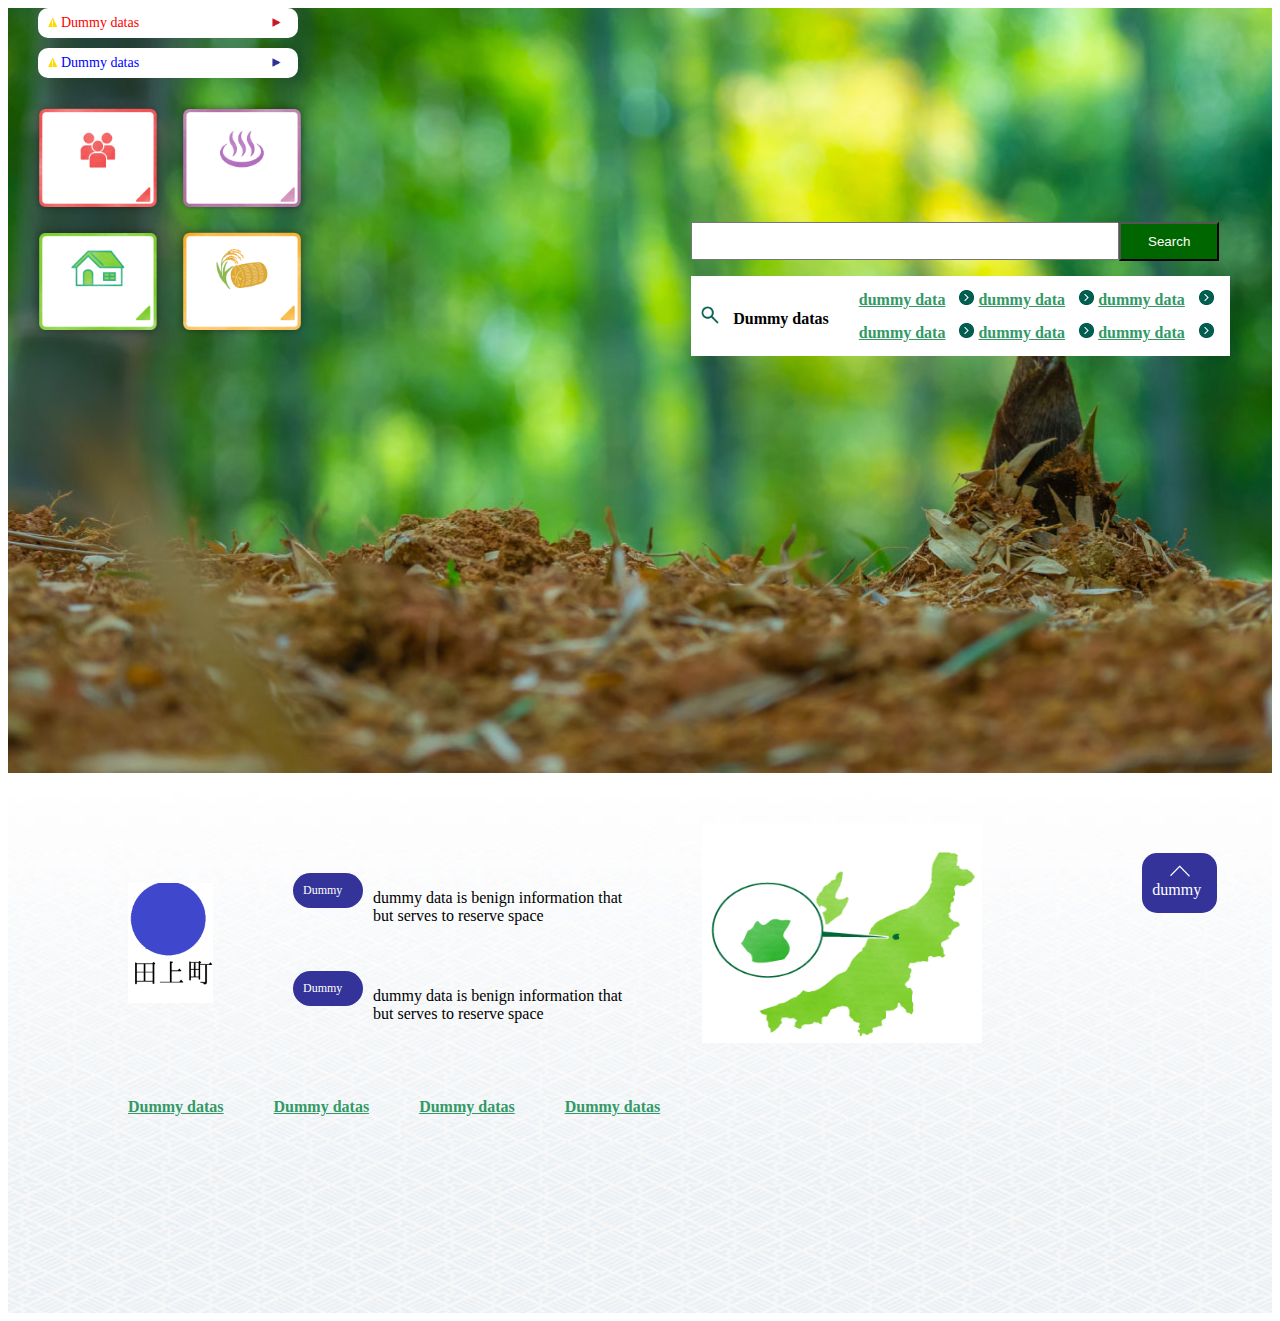
<file: index.html>
<!DOCTYPE html>
<html>
<head>
	<title></title>
    <link rel="stylesheet" href="style.css">
</head>
<body>
    <div>
    <div class="page1-main">
    <div class="page1-important">
        <img src="images/icon-important.png" alt="My Image">
        <span>Dummy datas</span>&nbsp;&nbsp;&nbsp;&nbsp;&nbsp;&nbsp;&nbsp;&nbsp;&nbsp;&nbsp;&nbsp;&nbsp;&nbsp;&nbsp;&nbsp;&nbsp;&nbsp;&nbsp;&nbsp;&nbsp;&nbsp;&nbsp;&nbsp;&nbsp;&nbsp;&nbsp;&nbsp;&nbsp;&nbsp;&nbsp;&nbsp;&nbsp;<img src="images/arrow-right-red__x2.png">
    </div>
    <div class="page1-important-blue">
        <img src="images/icon-important.png" alt="My Image">
        <span>Dummy datas</span>&nbsp;&nbsp;&nbsp;&nbsp;&nbsp;&nbsp;&nbsp;&nbsp;&nbsp;&nbsp;&nbsp;&nbsp;&nbsp;&nbsp;&nbsp;&nbsp;&nbsp;&nbsp;&nbsp;&nbsp;&nbsp;&nbsp;&nbsp;&nbsp;&nbsp;&nbsp;&nbsp;&nbsp;&nbsp;&nbsp;&nbsp;&nbsp;<img src="images/arrow-right-blue__x2.png">
    </div>
   
    <div class="page1-card2">
        <img src="images/btn-bg-01.png"/>
        <img src="images/btn-bg-02.png"/>
    </div>
    <div class="search-collab">
        <div class="page1-card1">
            <img src="images/btn-bg-03.png"/>
            <img src="images/btn-bg-04.png"/>
        </div>
        <div class="page1-search">
            <input type="text"><button>Search</button>
            <div class="search-options">
            <div class="search-options1">
                <img src="images/icon-search__x2.png"></img>
                <span>Dummy datas</span>
            </div>
            <div>
            <div class="option-select">
                <span>dummy data</span>
                <img src="images/arrow-right-green--circle__x2.png">
                <span>dummy data</span>
                <img src="images/arrow-right-green--circle__x2.png">
                <span>dummy data</span>
                <img src="images/arrow-right-green--circle__x2.png">
            </div>
            <div class="option-select">
                <span>dummy data</span>
                <img src="images/arrow-right-green--circle__x2.png">
                <span>dummy data</span>
                <img src="images/arrow-right-green--circle__x2.png">
                <span>dummy data</span>
                <img src="images/arrow-right-green--circle__x2.png">
            </div>
            </div>
            </div>
        </div>
        </div>
    </div>
    <div class="page1-footer">
    <div class="page1-bottom">
        <div class="logo-footer">
            <img src="images/logo-footer__x2.png"/>
        </div>
        <div class="footer-content">
           <div class="footer-text"><span>Dummy</span><p>dummy data is benign information that <br/>but serves to reserve space</p></div>
           <div class="footer-text"><span>Dummy</span><p>dummy data is benign information that <br/>but serves to reserve space</p></div>
        </div>
        <div class="footer-map">
            <img src="images/asset-map.png"/>
        </div>
        <div class="footer-arrow">
            <img src="images/arrow-white-top.png"/><br/>
            <span>dummy</span>
        </div>
    </div>
    <div class="footer-links">
      <h4>Dummy datas</h4>
      <h4>Dummy datas</h4>
      <h4>Dummy datas</h4>
      <h4>Dummy datas</h4>
    </div>
    </div>
    </div>
</body>
</html>
</file>
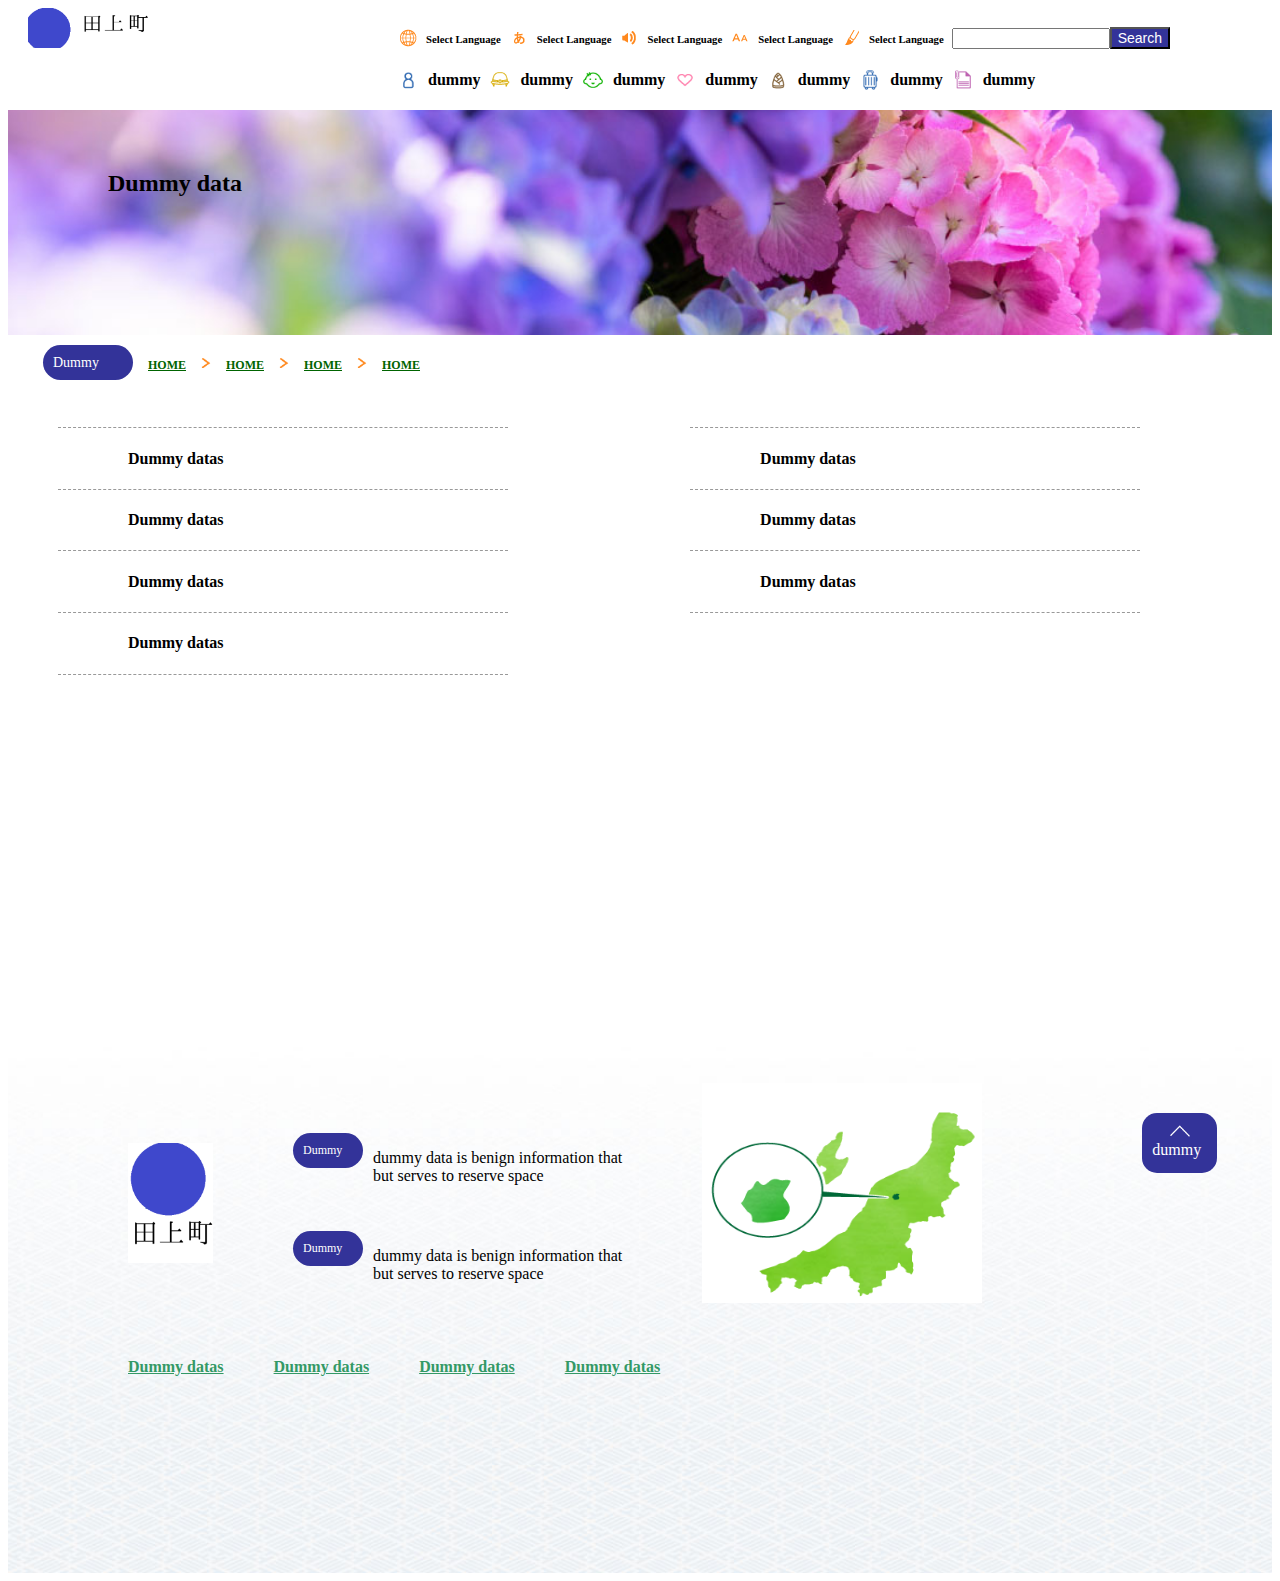
<file: page3.html>
<!DOCTYPE html>
<html>
<head>
	<title></title>
    <link rel="stylesheet" href="page3style.css">
</head>
<body>
  <div class="page2-header">
    <div class="header2-collab">
     <div class="page2-logo">
        <img src="images/logo-header__x2.png"/>
     </div>
     <div>
     <div class="header-titles">
        <img src="images/icon-001.png"/><h6>Select Language</h6>
        <img src="images/icon-002.png"/><h6>Select Language</h6>
        <img src="images/icon-003.png"/><h6>Select Language</h6>
        <img src="images/icon-004.png"/><h6>Select Language</h6>
        <img src="images/icon-005.png"/><h6>Select Language</h6>
        <div>
            <input type="text"><button>Search</button>
        </div>
     </div>

     <div class="header-icons">
       <img src="images/menu-01.png"/><h4>dummy</h4>
       <img src="images/menu-02.png"/><h4>dummy</h4>
       <img src="images/menu-03.png"/><h4>dummy</h4>
       <img src="images/menu-04.png"/><h4>dummy</h4>
       <img src="images/menu-05.png"/><h4>dummy</h4>
       <img src="images/menu-06.png"/><h4>dummy</h4>
       <img src="images/menu-07.png"/><h4>dummy</h4>
     </div>
     </div>
     </div>


  <div class="page2-cover">
  <h2>Dummy data</h2>
  </div>
  <div class="page2-details">
    <span>Dummy</span>
    <h4>HOME</h4><img src="images/arrow-right-orange__x2.png"/>
    <h4>HOME</h4><img src="images/arrow-right-orange__x2.png"/>
    <h4>HOME</h4><img src="images/arrow-right-orange__x2.png"/>
    <h4>HOME</h4>
  </div>

  <div class="page2-files">
    <div>
   <hr/>
   <h4>Dummy datas</h4>
   <hr/>
   <h4>Dummy datas</h4>
   <hr/>
   <h4>Dummy datas</h4>
   <hr/>
   <h4>Dummy datas</h4>
   <hr/>
   </div>
   <div>
    <hr/>
    <h4>Dummy datas</h4>
    <hr/>
    <h4>Dummy datas</h4>
    <hr/>
    <h4>Dummy datas</h4>
    <hr/>
    </div>
  </div>
  <div class="page1-footer">
    <div class="page1-bottom">
        <div class="logo-footer">
            <img src="images/logo-footer__x2.png"/>
        </div>
        <div class="footer-content">
           <div class="footer-text"><span>Dummy</span><p>dummy data is benign information that <br/>but serves to reserve space</p></div>
           <div class="footer-text"><span>Dummy</span><p>dummy data is benign information that <br/>but serves to reserve space</p></div>
        </div>
        <div class="footer-map">
            <img src="images/asset-map.png"/>
        </div>
        <div class="footer-arrow">
            <img src="images/arrow-white-top.png"/><br/>
            <span>dummy</span>
        </div>
    </div>
    <div class="footer-links">
      <h4>Dummy datas</h4>
      <h4>Dummy datas</h4>
      <h4>Dummy datas</h4>
      <h4>Dummy datas</h4>
    </div>
    </div>
  </div>
</body>
</html>
</file>
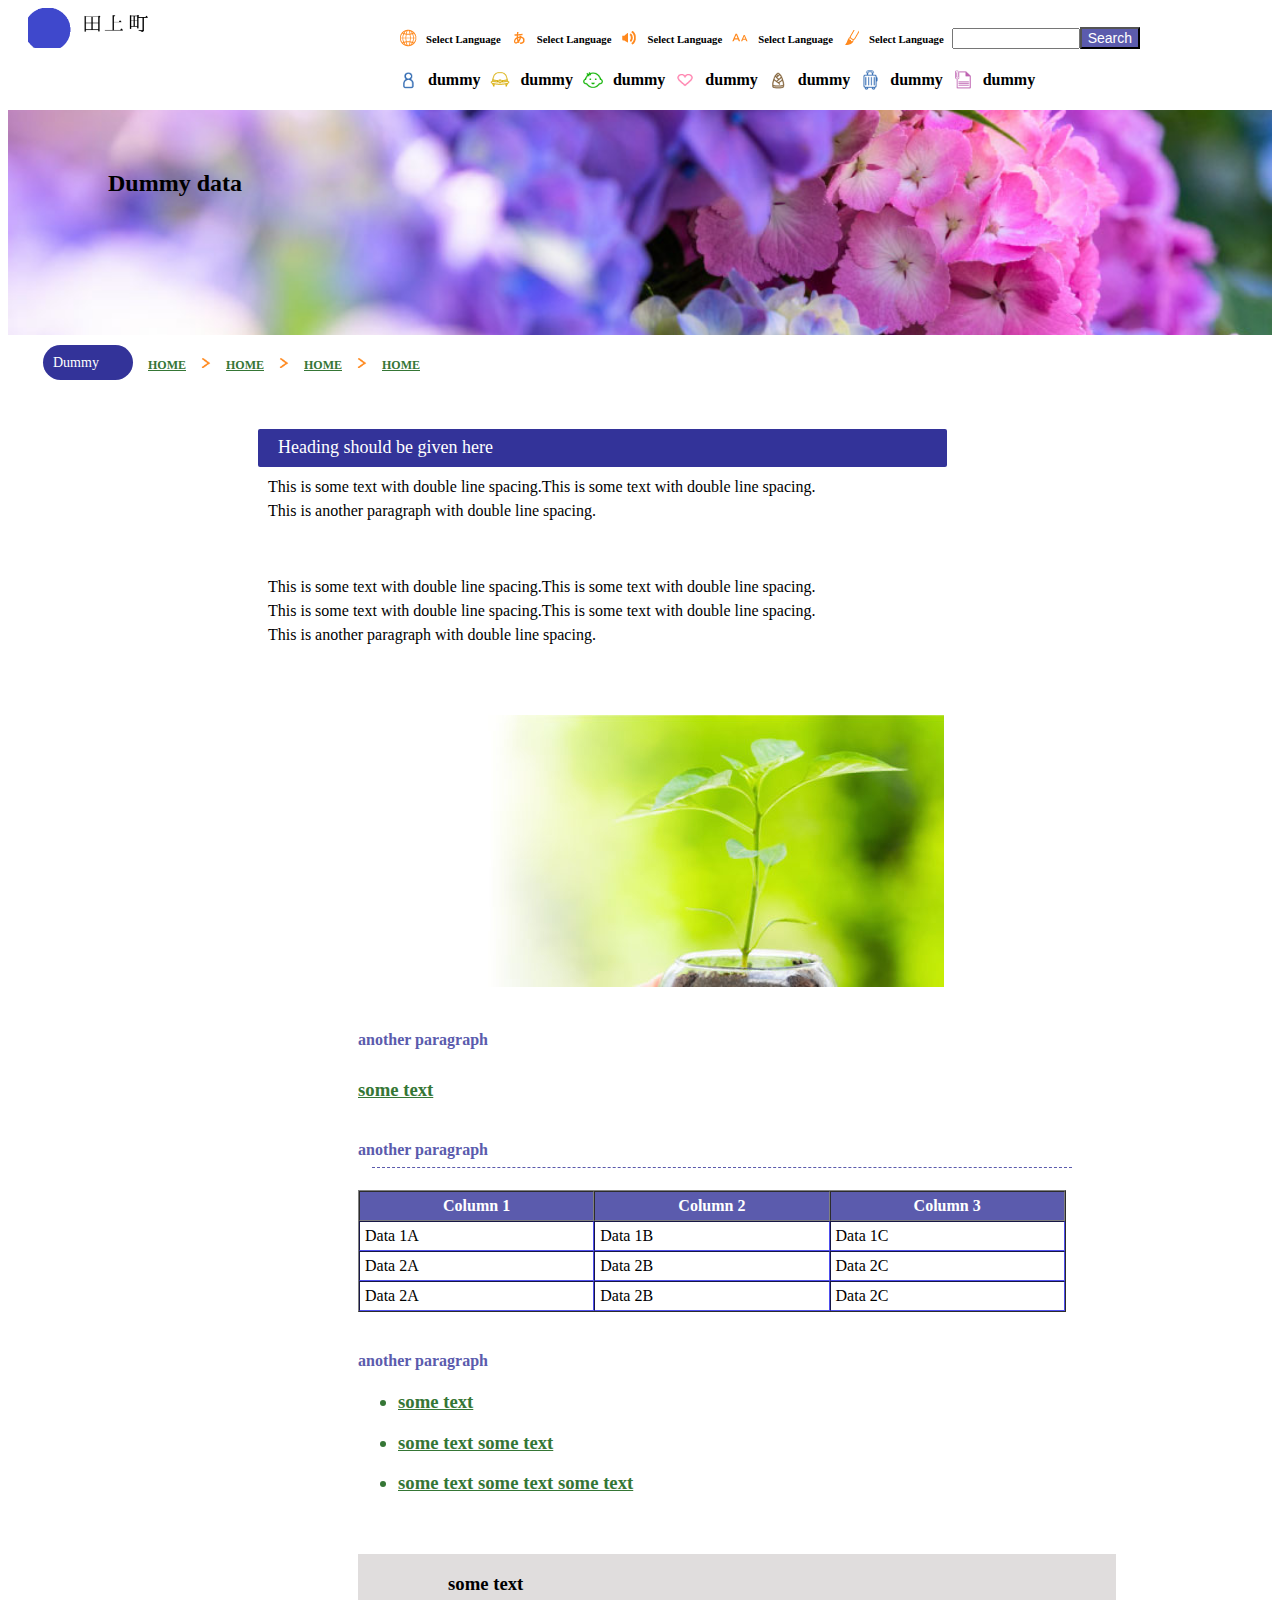
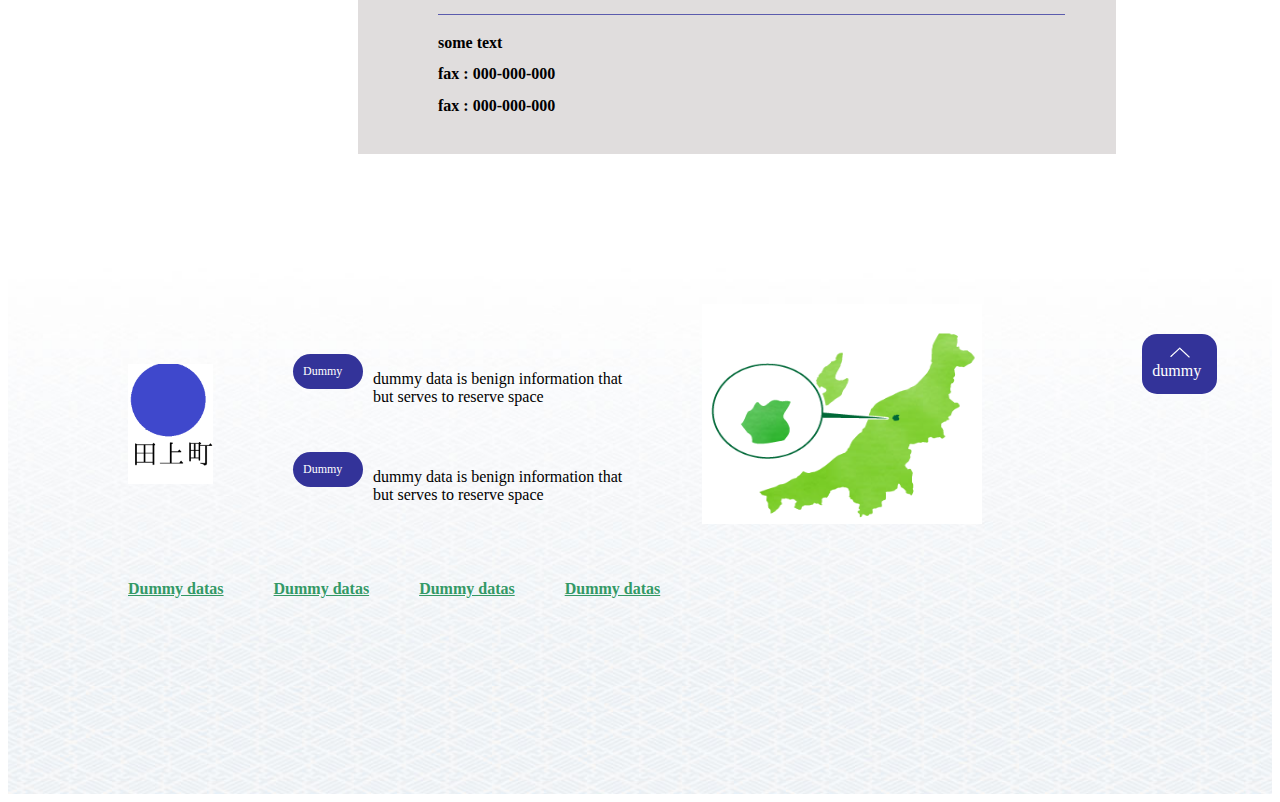
<file: page4.html>
<!DOCTYPE html>
<html>
<head>
	<title></title>
    <link rel="stylesheet" href="page4style.css">
</head>
<body>
    <div class="page4-header">
        <div class="header4-collab">
         <div class="page4-logo">
            <img src="images/logo-header__x2.png"/>
         </div>
         <div>
         <div class="header-titles">
            <img src="images/icon-001.png"/><h6>Select Language</h6>
            <img src="images/icon-002.png"/><h6>Select Language</h6>
            <img src="images/icon-003.png"/><h6>Select Language</h6>
            <img src="images/icon-004.png"/><h6>Select Language</h6>
            <img src="images/icon-005.png"/><h6>Select Language</h6>
            <div>
                <input type="text"><button>Search</button>
            </div>
         </div>
    
         <div class="header-icons">
           <img src="images/menu-01.png"/><h4>dummy</h4>
           <img src="images/menu-02.png"/><h4>dummy</h4>
           <img src="images/menu-03.png"/><h4>dummy</h4>
           <img src="images/menu-04.png"/><h4>dummy</h4>
           <img src="images/menu-05.png"/><h4>dummy</h4>
           <img src="images/menu-06.png"/><h4>dummy</h4>
           <img src="images/menu-07.png"/><h4>dummy</h4>
         </div>
         </div>
         </div>
    
    
      <div class="page4-cover">
      <h2>Dummy data</h2>
      </div>
      <div class="page4-details">
        <span>Dummy</span>
        <h4>HOME</h4><img src="images/arrow-right-orange__x2.png"/>
        <h4>HOME</h4><img src="images/arrow-right-orange__x2.png"/>
        <h4>HOME</h4><img src="images/arrow-right-orange__x2.png"/>
        <h4>HOME</h4>
      </div>
      <div class="head-box">
         <span>Heading should be given here</span>
      </div>
      <div class="page4-para">
        <p class="double-spacing">This is some text with double line spacing.This is some text with double line spacing.</p>
        <p class="double-spacing">This is another paragraph with double line spacing.</p><br/><br/>
        <p class="double-spacing">This is some text with double line spacing.This is some text with double line spacing.</p>
        <p class="double-spacing">This is some text with double line spacing.This is some text with double line spacing.</p>
        <p class="double-spacing">This is another paragraph with double line spacing.</p>
    </div>
    <div class="main-img">
       <img src="images/btn-bg-04__x2.jpg">
       <h4>another paragraph</h4>
       <h3>some text</h3>
       <h4>another paragraph<hr/></h4>
    </div>
    <div class="page4-table">
        <table border="1" cellpadding="5" cellspacing="0">
            <tr>
              <th>Column 1</th>
              <th>Column 2</th>
              <th>Column 3</th>
            </tr>
            <tr>
              <td>Data 1A</td>
              <td>Data 1B</td>
              <td>Data 1C</td>
            </tr>
            <tr>
              <td>Data 2A</td>
              <td>Data 2B</td>
              <td>Data 2C</td>
            </tr>
            <tr>
                <td>Data 2A</td>
                <td>Data 2B</td>
                <td>Data 2C</td>
              </tr>
          </table>
    </div>
    <div class="main-cnt">
        <h4>another paragraph</h4>
        <h3><ul><li>some text</li></ul></h3>
        <h3><ul><li>some text some text</li></ul></h3>
        <h3><ul><li>some text some text some text</li></ul></h3>
     </div>
     <div class="content-box">
      <h3>some text</h3>
      <h2>some text</h2>
      <h2>fax : 000-000-000</h2>
      <h2>fax : 000-000-000</h2>
     </div>
     <div class="page1-footer">
        <div class="page1-bottom">
            <div class="logo-footer">
                <img src="images/logo-footer__x2.png"/>
            </div>
            <div class="footer-content">
               <div class="footer-text"><span>Dummy</span><p>dummy data is benign information that <br/>but serves to reserve space</p></div>
               <div class="footer-text"><span>Dummy</span><p>dummy data is benign information that <br/>but serves to reserve space</p></div>
            </div>
            <div class="footer-map">
                <img src="images/asset-map.png"/>
            </div>
            <div class="footer-arrow">
                <img src="images/arrow-white-top.png"/><br/>
                <span>dummy</span>
            </div>
        </div>
        <div class="footer-links">
          <h4>Dummy datas</h4>
          <h4>Dummy datas</h4>
          <h4>Dummy datas</h4>
          <h4>Dummy datas</h4>
        </div>
        </div>
    
</body>
</html>
</file>
<file: style.css>
h1 {
  font-size: 40px;
  color: blue;
}

.page1-main {
  background-image: url("./images/slide01.jpg");
  background-size: cover;
  background-position: center;
  overflow: hidden;
  height: 85vh;
  width: 100%;
}

.page1-important {
  background-color: white;
  width: 250px;
  border-radius: 10px;
  height: 23px;
  padding: 3px;
  margin-left: 30px;
  padding: 5px 5px 2px 5px;
}
.page1-important img {
  width: 9px;
  height: 9px;
  margin-left: 5px;
}
.page1-important span {
  color: red;
  font-size: 14px;
}

.page1-important-blue {
  background-color: white;
  width: 250px;
  border-radius: 10px;
  height: 23px;
  padding: 3px;
  margin-left: 30px;
  padding: 5px 5px 2px 5px;
  margin-top: 10px;
}
.page1-important-blue img {
  width: 9px;
  height: 9px;
  margin-left: 5px;
}
.page1-important-blue span {
  color: blue;
  font-size: 14px;
}

.page1-card1 {
  margin-left: 20px;
}
.page1-card1 img {
  width: 140px;
}

.page1-card2 {
  margin-top: 20px;
  margin-left: 20px;
}
.page1-card2 img {
  width: 140px;
}

.page1-search input {
  width: 420px;
  height: 32px;
}
.page1-search button {
  width: 100px;
  height: 39px;
  background-color: #006600;
  color: white;
}

.search-collab {
  display: flex;
  gap: 30%;
}

.search-options {
  display: flex;
  background-color: white;
  height: 80px;
  margin-top: 15px;
  width: 102%;
  gap: 30px;
}
.search-options .search-options1 img {
  width: 18px;
  margin-top: 30px;
  margin-left: 10px;
}
.search-options .search-options1 span {
  font-weight: 700;
  margin-left: 10px;
}
.search-options .option-select {
  margin-top: 14px;
}
.search-options .option-select img {
  width: 15px;
  margin-left: 10px;
}
.search-options .option-select span {
  color: #339966;
  font-weight: 600;
  text-decoration: underline;
}

.page1-footer {
  background-image: url("images/bg-footer.jpg");
  background-size: cover;
  background-position: center;
  overflow: hidden;
  height: 60vh;
  width: 100%;
}

.page1-bottom {
  display: flex;
  gap: 80px;
}

.logo-footer img {
  height: 120px;
  width: 85px;
  margin-top: 110px;
  margin-left: 120px;
}

.footer-content {
  display: flex;
  flex-direction: column;
  gap: 30px;
  margin-top: 100px;
}
.footer-content span {
  background-color: #333399;
  color: white;
  padding: 10px;
  border-radius: 20px;
  font-size: 12px;
  width: 50px;
  height: 15px;
}
.footer-content .footer-text {
  display: flex;
  gap: 10px;
}

.footer-map img {
  width: 280px;
  height: 220px;
  margin-top: 50px;
}

.footer-arrow {
  background-color: #333399;
  width: 55px;
  padding: 10px;
  border-radius: 15px;
  height: 40px;
  margin-top: 80px;
  margin-left: 80px;
}
.footer-arrow img {
  width: 20px;
  margin-left: 18px;
}
.footer-arrow span {
  color: white;
}

.footer-links {
  display: flex;
  gap: 50px;
  color: #339966;
  margin-left: 120px;
  margin-top: 30px;
  text-decoration: underline;
}/*# sourceMappingURL=style.css.map */
</file>
<file: page3style.css>
.page2-logo img {
  width: 120px;
  height: 40px;
  margin-left: 20px;
}

.header-titles {
  display: flex;
  gap: 8px;
}
.header-titles span {
  font-size: 12px;
}
.header-titles img {
  width: 20px;
  height: 20px;
  margin-top: 20px;
}
.header-titles input {
  margin-top: 20px;
  width: 150px;
}
.header-titles button {
  background-color: #333399;
  color: white;
  font-size: 14px;
}

.header-icons {
  display: flex;
  gap: 10px;
  margin-top: -20px;
}
.header-icons img {
  width: 20px;
  height: 20px;
  margin-top: 20px;
}

.header2-collab {
  display: flex;
  gap: 250px;
}

.page2-cover {
  background-image: url("./images/hero-slide-01.jpg");
  background-size: cover;
  background-position: center;
  overflow: hidden;
  height: 25vh;
  width: 100%;
}
.page2-cover h2 {
  margin-top: 60px;
  margin-left: 100px;
}

.page2-details {
  display: flex;
  gap: 15px;
  margin-left: 35px;
}
.page2-details span {
  background-color: #333399;
  color: white;
  padding: 10px;
  border-radius: 20px;
  font-size: 14px;
  width: 70px;
  height: 15px;
  margin-top: 10px;
}
.page2-details img {
  width: 10px;
  height: 10px;
  margin-top: 23px;
}
.page2-details h4 {
  font-size: 12px;
  margin-top: 23px;
  text-decoration: underline;
  color: darkgreen;
}

.page2-files {
  display: flex;
  gap: 15%;
  margin-left: 50px;
  margin-top: 30px;
}
.page2-files hr {
  border: none;
  border-top: 1.2px dashed #999;
  width: 450px;
  margin-right: 60%;
}
.page2-files h4 {
  margin-left: 70px;
}

.page1-footer {
  background-image: url("images/bg-footer.jpg");
  background-size: cover;
  background-position: center;
  overflow: hidden;
  height: 60vh;
  width: 100%;
  margin-top: 350px;
}

.page1-bottom {
  display: flex;
  gap: 80px;
}

.logo-footer img {
  height: 120px;
  width: 85px;
  margin-top: 110px;
  margin-left: 120px;
}

.footer-content {
  display: flex;
  flex-direction: column;
  gap: 30px;
  margin-top: 100px;
}
.footer-content span {
  background-color: #333399;
  color: white;
  padding: 10px;
  border-radius: 20px;
  font-size: 12px;
  width: 50px;
  height: 15px;
}
.footer-content .footer-text {
  display: flex;
  gap: 10px;
}

.footer-map img {
  width: 280px;
  height: 220px;
  margin-top: 50px;
}

.footer-arrow {
  background-color: #333399;
  width: 55px;
  padding: 10px;
  border-radius: 15px;
  height: 40px;
  margin-top: 80px;
  margin-left: 80px;
}
.footer-arrow img {
  width: 20px;
  margin-left: 18px;
}
.footer-arrow span {
  color: white;
}

.footer-links {
  display: flex;
  gap: 50px;
  color: #339966;
  margin-left: 120px;
  margin-top: 30px;
  text-decoration: underline;
}/*# sourceMappingURL=page2style.css.map */
</file>
<file: page4style.css>
.page4-logo img {
  width: 120px;
  height: 40px;
  margin-left: 20px;
}

.header-titles {
  display: flex;
  gap: 8px;
}
.header-titles span {
  font-size: 6px;
}
.header-titles img {
  width: 20px;
  height: 20px;
  margin-top: 20px;
}
.header-titles input {
  margin-top: 20px;
  width: 120px;
}
.header-titles button {
  background-color: #5b5bad;
  color: white;
  font-size: 14px;
}

.header-icons {
  display: flex;
  gap: 10px;
  margin-top: -20px;
}
.header-icons img {
  width: 20px;
  height: 20px;
  margin-top: 20px;
}

.header4-collab {
  display: flex;
  gap: 250px;
}

.page4-cover {
  background-image: url("./images/hero-slide-01.jpg");
  background-size: cover;
  background-position: center;
  overflow: hidden;
  height: 25vh;
  width: 100%;
}
.page4-cover h2 {
  margin-top: 60px;
  margin-left: 100px;
}

.page4-details {
  display: flex;
  gap: 15px;
  margin-left: 35px;
}
.page4-details span {
  background-color: #333399;
  color: white;
  padding: 10px;
  border-radius: 20px;
  font-size: 14px;
  width: 70px;
  height: 15px;
  margin-top: 10px;
}
.page4-details img {
  width: 10px;
  height: 10px;
  margin-top: 23px;
}
.page4-details h4 {
  font-size: 12px;
  margin-top: 23px;
  text-decoration: underline;
  color: rgb(53, 118, 53);
}

.head-box {
  background-color: #333399;
  width: 650px;
  height: 30px;
  margin-top: 40px;
  border-radius: 2px;
  margin-left: 250px;
  padding: 8px 19px 0px 20px;
}
.head-box span {
  font-size: 18px;
  color: white;
  margin-top: 10px;
}

.page4-para .double-spacing {
  line-height: 0.5;
  margin-left: 260px;
}

.main-img img {
  margin-left: 400px;
  margin-top: 60px;
}
.main-img h4 {
  color: #5b5bad;
  margin-left: 350px;
  margin-top: 40px;
}
.main-img h3 {
  color: rgb(53, 118, 53);
  margin-left: 350px;
  margin-top: 30px;
  text-decoration: underline;
}
.main-img hr {
  border: none;
  border-top: 1.5px dashed #5b5bad;
  width: 700px;
  margin-right: 200px;
}

.page4-table table {
  width: 56%;
  margin-left: 350px;
}
.page4-table th {
  background-color: #5b5bad;
  color: white;
}
.page4-table td {
  border-color: #333399;
}

.main-cnt img {
  margin-left: 400px;
  margin-top: 60px;
}
.main-cnt h4 {
  color: #5b5bad;
  margin-left: 350px;
  margin-top: 40px;
}
.main-cnt h3 {
  color: rgb(53, 118, 53);
  margin-left: 350px;
  text-decoration: underline;
}
.main-cnt hr {
  border: none;
  border-top: 1.5px dashed #5b5bad;
  width: 700px;
  margin-right: 200px;
}

.content-box {
  background-color: rgb(224, 221, 221);
  width: 60%;
  margin-left: 350px;
  height: 200px;
  border: #5b5bad;
}
.content-box h3 {
  margin-top: 60px;
  line-height: 40px;
  border-bottom: 1px solid #5b5bad;
  padding: 10px 10px 10px 10px;
  margin-left: 80px;
  width: 80%;
}
.content-box h2 {
  font-size: 16px;
  margin-left: 80px;
}

.page1-footer {
  background-image: url("images/bg-footer.jpg");
  background-size: cover;
  background-position: center;
  overflow: hidden;
  height: 60vh;
  width: 100%;
  margin-top: 100px;
}

.page1-bottom {
  display: flex;
  gap: 80px;
}

.logo-footer img {
  height: 120px;
  width: 85px;
  margin-top: 110px;
  margin-left: 120px;
}

.footer-content {
  display: flex;
  flex-direction: column;
  gap: 30px;
  margin-top: 100px;
}
.footer-content span {
  background-color: #333399;
  color: white;
  padding: 10px;
  border-radius: 20px;
  font-size: 12px;
  width: 50px;
  height: 15px;
}
.footer-content .footer-text {
  display: flex;
  gap: 10px;
}

.footer-map img {
  width: 280px;
  height: 220px;
  margin-top: 50px;
}

.footer-arrow {
  background-color: #333399;
  width: 55px;
  padding: 10px;
  border-radius: 15px;
  height: 40px;
  margin-top: 80px;
  margin-left: 80px;
}
.footer-arrow img {
  width: 20px;
  margin-left: 18px;
}
.footer-arrow span {
  color: white;
}

.footer-links {
  display: flex;
  gap: 50px;
  color: #339966;
  margin-left: 120px;
  margin-top: 30px;
  text-decoration: underline;
}/*# sourceMappingURL=page4style.css.map */
</file>
